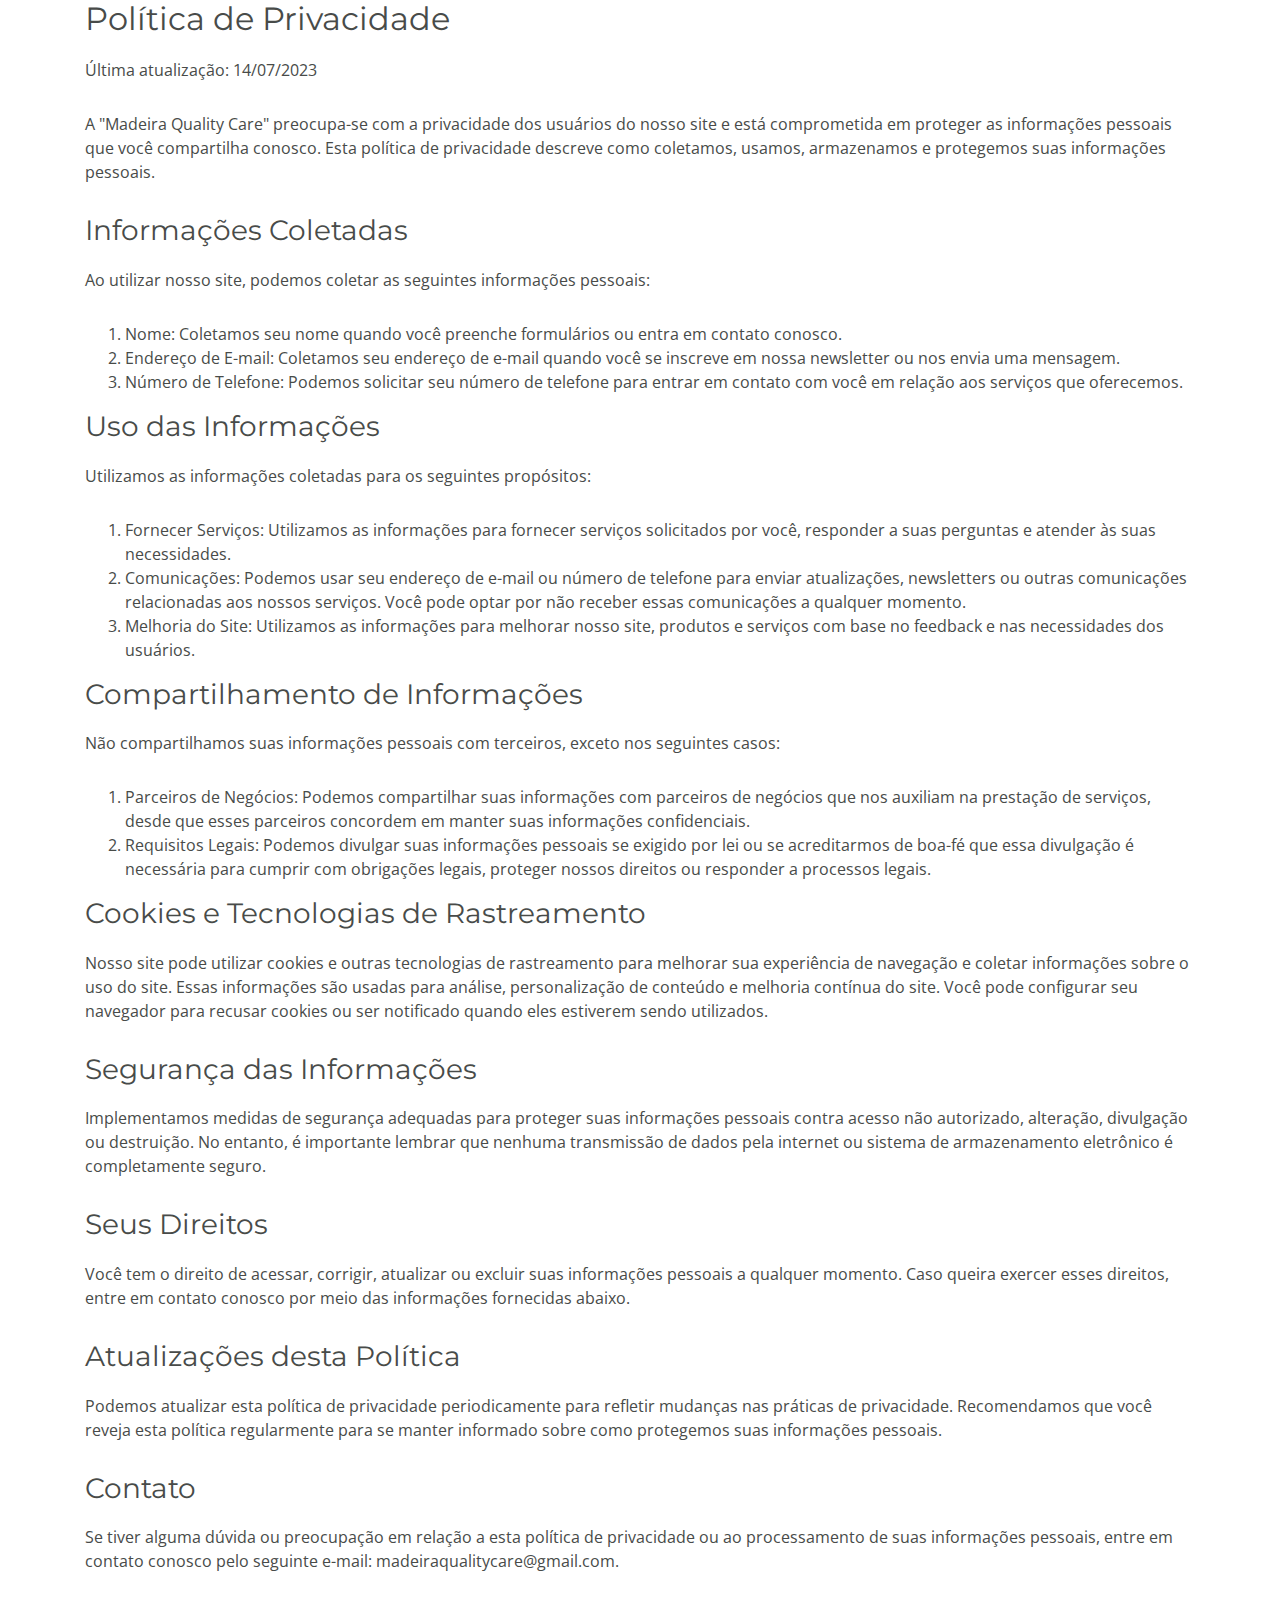
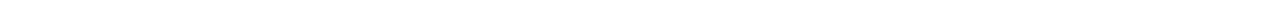
<file: politic.html>
<!DOCTYPE html>
<html lang="en">
<head>
  <meta charset="utf-8">
  <title>Madeira Quality Care</title>
  <meta content="width=device-width, initial-scale=1.0" name="viewport">
  <meta content="" name="keywords">
  <meta content="" name="description">

  <!-- Favicons -->
  <link href="img/logo.png" rel="icon">
  <link href="img/apple-touch-icon.png" rel="apple-touch-icon">

  <!-- Google Fonts -->
  <link href="https://fonts.googleapis.com/css?family=Open+Sans:300,300i,400,400i,700,700i|Montserrat:300,400,500,700" rel="stylesheet">

  <!-- Bootstrap CSS File -->
  <link href="lib/bootstrap/css/bootstrap.min.css" rel="stylesheet">

  <!-- Libraries CSS Files -->
  <link href="lib/font-awesome/css/font-awesome.min.css" rel="stylesheet">
  <link href="lib/animate/animate.min.css" rel="stylesheet">
  <link href="lib/ionicons/css/ionicons.min.css" rel="stylesheet">
  <link href="lib/owlcarousel/assets/owl.carousel.min.css" rel="stylesheet">
  <link href="lib/lightbox/css/lightbox.min.css" rel="stylesheet">
  <link rel="stylesheet" href="https://cdnjs.cloudflare.com/ajax/libs/font-awesome/4.7.0/css/font-awesome.min.css">
  <link rel="stylesheet" href="https://cdn.materialdesignicons.com/5.9.55/css/materialdesignicons.min.css">

  <!-- Main Stylesheet File -->
  <link href="css/style.css" rel="stylesheet">

  <!-- cores HEX : #fcfeff HEX : #0c4782 HEX : #3d5d50 -->




</head>

<body>
      <div class="container">
            <div>
                <h2>Política de Privacidade</h2>
                <p>Última atualização: 14/07/2023</p>
                <p>A "Madeira Quality Care" preocupa-se com a privacidade dos usuários do nosso site e está comprometida em proteger as informações pessoais que você compartilha conosco. Esta política de privacidade descreve como coletamos, usamos, armazenamos e protegemos suas informações pessoais.</p>
                <h3>Informações Coletadas</h3>
                <p>Ao utilizar nosso site, podemos coletar as seguintes informações pessoais:</p>
                <ol>
                  <li>Nome: Coletamos seu nome quando você preenche formulários ou entra em contato conosco.</li>
                  <li>Endereço de E-mail: Coletamos seu endereço de e-mail quando você se inscreve em nossa newsletter ou nos envia uma mensagem.</li>
                  <li>Número de Telefone: Podemos solicitar seu número de telefone para entrar em contato com você em relação aos serviços que oferecemos.</li>
                </ol>
                <h3>Uso das Informações</h3>
                <p>Utilizamos as informações coletadas para os seguintes propósitos:</p>
                <ol>
                  <li>Fornecer Serviços: Utilizamos as informações para fornecer serviços solicitados por você, responder a suas perguntas e atender às suas necessidades.</li>
                  <li>Comunicações: Podemos usar seu endereço de e-mail ou número de telefone para enviar atualizações, newsletters ou outras comunicações relacionadas aos nossos serviços. Você pode optar por não receber essas comunicações a qualquer momento.</li>
                  <li>Melhoria do Site: Utilizamos as informações para melhorar nosso site, produtos e serviços com base no feedback e nas necessidades dos usuários.</li>
                </ol>
                <h3>Compartilhamento de Informações</h3>
                <p>Não compartilhamos suas informações pessoais com terceiros, exceto nos seguintes casos:</p>
                <ol>
                  <li>Parceiros de Negócios: Podemos compartilhar suas informações com parceiros de negócios que nos auxiliam na prestação de serviços, desde que esses parceiros concordem em manter suas informações confidenciais.</li>
                  <li>Requisitos Legais: Podemos divulgar suas informações pessoais se exigido por lei ou se acreditarmos de boa-fé que essa divulgação é necessária para cumprir com obrigações legais, proteger nossos direitos ou responder a processos legais.</li>
                </ol>
                <h3>Cookies e Tecnologias de Rastreamento</h3>
                <p>Nosso site pode utilizar cookies e outras tecnologias de rastreamento para melhorar sua experiência de navegação e coletar informações sobre o uso do site. Essas informações são usadas para análise, personalização de conteúdo e melhoria contínua do site. Você pode configurar seu navegador para recusar cookies ou ser notificado quando eles estiverem sendo utilizados.</p>
                <h3>Segurança das Informações</h3>
                <p>Implementamos medidas de segurança adequadas para proteger suas informações pessoais contra acesso não autorizado, alteração, divulgação ou destruição. No entanto, é importante lembrar que nenhuma transmissão de dados pela internet ou sistema de armazenamento eletrônico é completamente seguro.</p>
                <h3>Seus Direitos</h3>
                <p>Você tem o direito de acessar, corrigir, atualizar ou excluir suas informações pessoais a qualquer momento. Caso queira exercer esses direitos, entre em contato conosco por meio das informações fornecidas abaixo.</p>
                <h3>Atualizações desta Política</h3>
                <p>Podemos atualizar esta política de privacidade periodicamente para refletir mudanças nas práticas de privacidade. Recomendamos que você reveja esta política regularmente para se manter informado sobre como protegemos suas informações pessoais.</p>
                <h3>Contato</h3>
                <p>Se tiver alguma dúvida ou preocupação em relação a esta política de privacidade ou ao processamento de suas informações pessoais, entre em contato conosco pelo seguinte e-mail: madeiraqualitycare@gmail.com.</p>
              </div>
              

  <!-- JavaScript Libraries -->
  <script src="lib/jquery/jquery.min.js"></script>
  <script src="lib/jquery/jquery-migrate.min.js"></script>
  <script src="lib/bootstrap/js/bootstrap.bundle.min.js"></script>
  <script src="lib/easing/easing.min.js"></script>
  <script src="lib/superfish/hoverIntent.js"></script>
  <script src="lib/superfish/superfish.min.js"></script>
  <script src="lib/wow/wow.min.js"></script>
  <script src="lib/waypoints/waypoints.min.js"></script>
  <script src="lib/counterup/counterup.min.js"></script>
  <script src="lib/owlcarousel/owl.carousel.min.js"></script>
  <script src="lib/isotope/isotope.pkgd.min.js"></script>
  <script src="lib/lightbox/js/lightbox.min.js"></script>
  <script src="lib/touchSwipe/jquery.touchSwipe.min.js"></script>
  <!-- Contact Form JavaScript File -->
  <script src="contactform/contactform.js"></script>

  <!-- Template Main Javascript File -->
  <script src="js/main.js"></script>

</body>
</html>
</file>
<file: css/style.css>
/*--------------------------------------------------------------
# General
--------------------------------------------------------------*/
body {
  background: #fff;
  color: #484b49;
  font-family: "Open Sans", sans-serif;
}

a {
  color: #484b49;
  transition: 0.5s;
}

a:hover, a:active, a:focus {
  color: #3d5d50;
  outline: none;
  text-decoration: none;
}

p {
  padding: 0;
  margin: 0 0 30px 0;
}

h1, h2, h3, h4, h5, h6 {
  font-family: "Montserrat", sans-serif;
  font-weight: 400;
  margin: 0 0 20px 0;
  padding: 0;
}

/* Back to top button */
.back-to-top {
  position: fixed;
  display: none;
  background: #3d5d50;
  color: #fff;
  display: inline-block;
  width: 44px;
  height: 44px;
  text-align: center;
  line-height: 1;
  font-size: 16px;
  border-radius: 50%;
  right: 15px;
  bottom: 15px;
  transition: background 0.5s;
  z-index: 11;
}

.back-to-top i {
  padding-top: 12px;
  color: #fff;
}

@media (max-width: 768px) {
  .back-to-top {
    bottom: 15px;
  }
}

.whatsapp {
  position: fixed;
  display: none;
  background: green;
  color: #fff;
  display: inline-block;
  width: 44px;
  height: 44px;
  text-align: center;
  line-height: 1;
  font-size: 16px;
  border-radius: 50%;
  right: 15px;
  bottom: 70px;
  transition: background 0.5s;
  z-index: 11;
}



/*--------------------------------------------------------------
# Header
--------------------------------------------------------------*/
#header {
  padding: 30px 0;
  height: 92px;
  position: fixed;
  left: 0;
  top: 0;
  right: 0;
  transition: all 0.5s;
  z-index: 997;
}



#header.header-scrolled {
  background: rgba(82, 78, 78, 0.9);
  padding: 20px 0;
  height: 80px;
  transition: all 0.5s;
}

#header #logo {
  float: left;
}

.logo {
  max-width: 200px; /* Defina o tamanho máximo do logotipo */
  margin: 10px; /* Adicione margem ao redor do logotipo, se necessário */
}

@media (max-width: 768px) {
  .logo {
    display: none;
  }
  }

.social a {
  font-size: 18px;
  display: inline-block;
  background: #333;
  color: #eee;
  line-height: 1;
  padding: 8px 0;
  margin-right: 4px;
  border-radius: 50%;
  text-align: center;
  width: 36px;
  height: 36px;
  transition: 0.3s;
}

.social a:hover {
  background: #0c4782;
  color: #fff;
}

@media (min-width: 1024px) {
  #header #logo {
    padding-left: 60px;
  }
}

#header #logo h1 {
  font-size: 34px;
  margin: 0;
  padding: 0;
  line-height: 1;
  font-family: "Montserrat", sans-serif;
  font-weight: 700;
  letter-spacing: 3px;
}

#header #logo h1 a, #header #logo h1 a:hover {
  color: #fff;
  padding-left: 10px;
  border-left: 4px solid #3d5d50;
}

#header #logo img {
  padding: 0;
  margin: 0;
}

@media (max-width: 768px) {
  #header #logo h1 {
    font-size: 28px;
  }
  #header #logo img {
    max-height: 40px;
  }
}

/*--------------------------------------------------------------
# Intro Section
--------------------------------------------------------------*/
#intro {
  display: table;
  width: 100%;
  height: 100vh;
  background: #000;
}

#intro .carousel-item {
  width: 100%;
  height: 100vh;
  background-size: cover;
  background-position: center;
  background-repeat: no-repeat;
}

#intro .carousel-item::before {
  content: '';
  background-color: rgba(0, 0, 0, 0.7);
  position: absolute;
  height: 100%;
  width: 100%;
  top: 0;
  right: 0;
  left: 0;
  bottom: 0;
}

#intro .carousel-container {
  display: flex;
  justify-content: center;
  align-items: center;
  position: absolute;
  bottom: 0;
  top: 0;
  left: 0;
  right: 0;
}

#intro .carousel-content {
  text-align: center;
}

#intro h2 {
  color: #fff;
  margin-bottom: 30px;
  font-size: 48px;
  font-weight: 700;
}

@media (max-width: 768px) {
  #intro h2 {
    font-size: 28px;
  }
}

#intro p {
  width: 80%;
  margin: 0 auto 30px auto;
  color: #fff;
}

@media (min-width: 1024px) {
  #intro p {
    width: 60%;
  }
}

#intro .carousel-fade .carousel-inner .carousel-item {
  -webkit-transition-property: opacity;
  transition-property: opacity;
}

#intro .carousel-fade .carousel-inner .carousel-item,
#intro .carousel-fade .carousel-inner .active.carousel-item-left,
#intro .carousel-fade .carousel-inner .active.carousel-item-right {
  opacity: 0;
}

#intro .carousel-fade .carousel-inner .active,
#intro .carousel-fade .carousel-inner .carousel-item-next.carousel-item-left,
#intro .carousel-fade .carousel-inner .carousel-item-prev.carousel-item-right {
  opacity: 1;
  transition: 0.5s;
}

#intro .carousel-fade .carousel-inner .carousel-item-next,
#intro .carousel-fade .carousel-inner .carousel-item-prev,
#intro .carousel-fade .carousel-inner .active.carousel-item-left,
#intro .carousel-fade .carousel-inner .active.carousel-item-right {
  left: 0;
  -webkit-transform: translate3d(0, 0, 0);
  transform: translate3d(0, 0, 0);
}

#intro .carousel-control-prev, #intro .carousel-control-next {
  width: 10%;
}

@media (min-width: 1024px) {
  #intro .carousel-control-prev, #intro .carousel-control-next {
    width: 5%;
  }
}

#intro .carousel-control-next-icon, #intro .carousel-control-prev-icon {
  background: none;
  font-size: 32px;
  line-height: 1;
}

#intro .carousel-indicators li {
  cursor: pointer;
}

#intro .btn-get-started {
  font-family: "Montserrat", sans-serif;
  font-weight: 500;
  font-size: 16px;
  letter-spacing: 1px;
  display: inline-block;
  padding: 8px 32px;
  border-radius: 50px;
  transition: 0.5s;
  margin: 10px;
  color: #fff;
  background: #484b49;
}

#intro .btn-get-started:hover {
  background: #fff;
  color: #484b49;
}

/*--------------------------------------------------------------
# Navigation Menu
--------------------------------------------------------------*/
/* Nav Menu Essentials */
.nav-menu, .nav-menu * {
  margin: 0;
  padding: 0;
  list-style: none;
}

.nav-menu ul {
  position: absolute;
  display: none;
  top: 100%;
  left: 0;
  z-index: 99;
}

.nav-menu li {
  position: relative;
  white-space: nowrap;
}

.nav-menu > li {
  float: left;
}

.nav-menu li:hover > ul,
.nav-menu li.sfHover > ul {
  display: block;
}

.nav-menu ul ul {
  top: 0;
  left: 100%;
}

.nav-menu ul li {
  min-width: 180px;
}

/* Nav Menu Arrows */
.sf-arrows .sf-with-ul {
  padding-right: 30px;
}

.sf-arrows .sf-with-ul:after {
  content: "\f107";
  position: absolute;
  right: 15px;
  font-family: FontAwesome;
  font-style: normal;
  font-weight: normal;
}

.sf-arrows ul .sf-with-ul:after {
  content: "\f105";
}

/* Nav Meu Container */
#nav-menu-container {
  float: right;
  margin: 0;
}

@media (min-width: 1024px) {
  #nav-menu-container {
    padding-right: 60px;
  }
}

@media (max-width: 768px) {
  #nav-menu-container {
    display: none;
  }
}

/* Nav Meu Styling */
.nav-menu a {
  padding: 0 8px 10px 8px;
  text-decoration: none;
  display: inline-block;
  color: #fff;
  font-family: "Montserrat", sans-serif;
  font-weight: 700;
  font-size: 13px;
  text-transform: uppercase;
  outline: none;
}

.nav-menu li:hover > a, .nav-menu > .menu-active > a {
  color: #0c4782;
}

.nav-menu > li {
  margin-left: 10px;
}

.nav-menu ul {
  margin: 4px 0 0 0;
  padding: 10px;
  box-shadow: 0px 0px 30px rgba(127, 137, 161, 0.25);
  background: #fff;
}

.nav-menu ul li {
  transition: 0.3s;
}

.nav-menu ul li a {
  padding: 10px;
  color: #333;
  transition: 0.3s;
  display: block;
  font-size: 13px;
  text-transform: none;
}

.nav-menu ul li:hover > a {
  color: #484b49;
}

.nav-menu ul ul {
  margin: 0;
}

/* Mobile Nav Toggle */
#mobile-nav-toggle {
  position: fixed;
  right: 0;
  top: 0;
  z-index: 999;
  margin: 20px 20px 0 0;
  border: 0;
  background: none;
  font-size: 24px;
  display: none;
  transition: all 0.4s;
  outline: none;
  cursor: pointer;
}

#mobile-nav-toggle i {
  color: #fff;
}

@media (max-width: 768px) {
  #mobile-nav-toggle {
    display: inline;
  }
}

/* Mobile Nav Styling */
#mobile-nav {
  position: fixed;
  top: 0;
  padding-top: 18px;
  bottom: 0;
  z-index: 998;
  background: #3d5d50;
  left: -260px;
  width: 260px;
  overflow-y: auto;
  transition: 0.4s;
}

#mobile-nav ul {
  padding: 0;
  margin: 0;
  list-style: none;
}

#mobile-nav ul li {
  position: relative;
}

#mobile-nav ul li a {
  color: #fff;
  font-size: 13px;
  text-transform: uppercase;
  overflow: hidden;
  padding: 10px 22px 10px 15px;
  position: relative;
  text-decoration: none;
  width: 100%;
  display: block;
  outline: none;
  font-weight: 700;
  font-family: "Montserrat", sans-serif;
}

#mobile-nav ul li a:hover {
  color: #fff;
}

#mobile-nav ul li li {
  padding-left: 30px;
}

#mobile-nav ul .menu-has-children i {
  position: absolute;
  right: 0;
  z-index: 99;
  padding: 15px;
  cursor: pointer;
  color: #fff;
}

#mobile-nav ul .menu-has-children i.fa-chevron-up {
  color: #3d5d50;
}

#mobile-nav ul .menu-has-children li a {
  text-transform: none;
}

#mobile-nav ul .menu-item-active {
  color: #3d5d50;
}

#mobile-body-overly {
  width: 100%;
  height: 100%;
  z-index: 997;
  top: 0;
  left: 0;
  position: fixed;
  background: rgba(0, 0, 0, 0.7);
  display: none;
}

/* Mobile Nav body classes */
body.mobile-nav-active {
  overflow: hidden;
}

body.mobile-nav-active #mobile-nav {
  left: 0;
}

body.mobile-nav-active #mobile-nav-toggle {
  color: #fff;
}

/*--------------------------------------------------------------
# Sections
--------------------------------------------------------------*/
/* Sections Header
--------------------------------*/
.section-header h3 {
  font-size: 32px;
  color: #111;
  text-transform: uppercase;
  text-align: center;
  font-weight: 700;
  padding-bottom: 15px;
}


.section-header p {
  text-align: center;
  padding-bottom: 30px;
  color: #333;
}

/* Section with background
--------------------------------*/
.section-bg {
  background: #f7f7f7;
}

.h2center {
text-align: center;
}


/* About Us Section
--------------------------------*/
#about {
  background: url("../img/LOGO_FINAL_24102022-05.jpg") center top no-repeat fixed;
  background-size: cover;
  padding: 60px 0 40px 0;
  position: relative;
}

#about::before {
  content: '';
  position: absolute;
  left: 0;
  right: 0;
  top: 0;
  bottom: 0;
  background: rgba(255, 255, 255, 0.92);
  z-index: 9;
}

#about .container {
  position: relative;
  z-index: 10;
}

#about .about-col {
  background: #fff;
  border-radius: 0 0 4px 4px;
  box-shadow: 0px 2px 12px rgba(0, 0, 0, 0.08);
  margin-bottom: 20px;
}

#about .about-col .img {
  position: relative;
}

#about .about-col .img img {
  border-radius: 4px 4px 0 0;
}

#about .about-col .icon {
  width: 64px;
  height: 64px;
  padding-top: 8px;
  text-align: center;
  position: absolute;
  background-color: #ee8b09;
  border-radius: 50%;
  text-align: center;
  border: 4px solid #fff;
  left: calc( 50% - 32px);
  bottom: -30px;
  transition: 0.3s;
}

#about .about-col i {
  font-size: 36px;
  line-height: 1;
  color: #fff;
  transition: 0.3s;
}

#about .about-col:hover .icon {
  background-color: #fff;
}

#about .about-col:hover i {
  color: #484b49;
}

#about .about-col h2 {
  color: #000;
  text-align: center;
  font-weight: 700;
  font-size: 20px;
  padding: 0;
  margin: 40px 0 12px 0;
}

#about .about-col h2 a {
  color: #000;
}

#about .about-col h2 a:hover {
  color: #484b49;
}

#about .about-col p {
  font-size: 14px;
  line-height: 24px;
  color: #333;
  margin-bottom: 0;
  padding: 0 20px 20px 20px;
}


/* Services Section
--------------------------------*/
#services {
  background: #fff;
  background-size: cover;
  padding: 60px 0 40px 0;
}

#services .box {

  width: 350px;
  margin-right: 10px;
  margin-bottom: 10px;
  margin-left: 10px;
  margin-top: 10px;
  border-radius: 10%;
}


#services .title {
  margin-left: 60px;
  font-weight: 700;
  margin-bottom: 15px;
  font-size: 18px;
}

#services .selecionar {
  background: #3d5d50;
  border: 0;
  padding: 10px 30px;
  color: #fff;
  transition: 0.4s;
  cursor: pointer;
}

#services .selecionar:hover {
  background: #484b49;
}


/* FAQ Section
--------------------------------*/
#faq {
  background: #fff;
  background-size: cover;
  padding: 60px 0 40px 0;
}

#faq .box {
  margin-bottom: 30px;
}

.centrar {
  text-align: center;
}

#faq .icon {
  float: left;
}

#faq .icon i {
  color: #ee8b09;
  font-size: 36px;
  line-height: 1;
  transition: 0.5s;
}

#faq .title {
  margin-left: 60px;
  font-weight: 700;
  margin-bottom: 15px;
  font-size: 18px;
}

#faq .title a {
  color: #111;
}

#faq .box:hover .title a {
  color: #ee8b09;
}

#faq .description {
  font-size: 14px;
  margin-left: 60px;
  line-height: 24px;
  margin-bottom: 0;
}

/***** fim FAQ

/* TEAM Section
--------------------------------*/

#team {
  background: url("../img/LOGO_FINAL_24102022-05.jpg") center top no-repeat fixed;
  background-size: cover;
  padding: 60px 0 40px 0;
  position: relative;
}

#team::before {
  content: '';
  position: absolute;
  left: 0;
  right: 0;
  top: 0;
  bottom: 0;
  background: rgba(255, 255, 255, 0.92);
  z-index: 9;
}

#team .container {
  position: relative;
  z-index: 10;
}

#team.img {
  width: 30;
  height: 30;
}

#team {
  background: #fff;
  padding: 60px 0;
}

#team .member {
  text-align: center;
  margin-bottom: 20px;
  background: #000;
  position: relative;
}

#team .member .member-info {
  visibility: hidden;
  display: flex;
  justify-content: center;
  align-items: center;
  position: absolute;
  bottom: 0;
  top: 0;
  left: 0;
  right: 0;
  transition: 0.2s;
}

#team .member .member-info-content {
  margin-top: -50px;
  transition: margin 0.2s;
}

#team .member:hover .member-info {
  background: rgba(0, 0, 0, 0.7);
  visibility: visible;
  transition: 0.4s;
}

#team .member:hover .member-info-content {
  margin-top: 0;
  transition: margin 0.4s;
}

#team .member h4 {
  font-weight: 700;
  margin-bottom: 2px;
  font-size: 18px;
  color: #fff;
}

#team .member span {
  font-style: italic;
  display: block;
  font-size: 13px;
  color: #fff;
}

#team .member .social {
  margin-top: 15px;
}

#team .member .social a {
  transition: none;
  color: #fff;
}

#team .member .social a:hover {
  color: #18d26e;
}

#team .member .social i {
  font-size: 18px;
  margin: 0 2px;
}





/***fim TEAM ****/

#about .about-col {
  background: #fff;
  border-radius: 0 0 4px 4px;
  box-shadow: 0px 2px 12px rgba(0, 0, 0, 0.08);
  margin-bottom: 20px;
}

#about .about-col .img {
  position: relative;
}

#about .about-col .img img {
  border-radius: 4px 4px 0 0;
}

#about .about-col .icon {
  width: 64px;
  height: 64px;
  padding-top: 8px;
  text-align: center;
  position: absolute;
  background-color: #ee8b09;
  border-radius: 50%;
  text-align: center;
  border: 4px solid #fff;
  left: calc( 50% - 32px);
  bottom: -30px;
  transition: 0.3s;
}

#about .about-col i {
  font-size: 36px;
  line-height: 1;
  color: #fff;
  transition: 0.3s;
}

#about .about-col:hover .icon {
  background-color: #fff;
}

#about .about-col:hover i {
  color: #484b49;
}

#about .about-col h2 {
  color: #000;
  text-align: center;
  font-weight: 700;
  font-size: 20px;
  padding: 0;
  margin: 40px 0 12px 0;
}

#about .about-col h2 a {
  color: #000;
}

#about .about-col h2 a:hover {
  color: #484b49;
}

#about .about-col p {
  font-size: 14px;
  line-height: 24px;
  color: #333;
  margin-bottom: 0;
  padding: 0 20px 20px 20px;
}

/***** fim TEAM

/* Contact Section
--------------------------------*/
#contact {
  padding: 60px 0;
}

#contact .contact-info {
  margin-bottom: 20px;
  text-align: center;
}

#contact .contact-info i {
  font-size: 48px;
  display: inline-block;
  margin-bottom: 10px;
  color: #0c4782;
}

#contact .contact-info address, #contact .contact-info p {
  margin-bottom: 0;
  color: #000;
}

#contact .contact-info h3 {
  font-size: 18px;
  margin-bottom: 15px;
  font-weight: bold;
  text-transform: uppercase;
  color: #999;
}

#contact .contact-info a {
  color: #000;
}

#contact .contact-info a:hover {
  color: #484b49;
}

#contact .contact-address, #contact .contact-phone, #contact .contact-email {
  margin-bottom: 20px;
}

@media (min-width: 768px) {
  #contact .contact-address, #contact .contact-phone, #contact .contact-email {
    padding: 20px 0;
  }
}

@media (min-width: 768px) {
  #contact .contact-phone {
    border-left: 1px solid #ddd;
    border-right: 1px solid #ddd;
  }
}

#contact .form #sendmessage {
  color: #484b49;
  border: 1px solid #3d5d50;
  display: none;
  text-align: center;
  padding: 15px;
  font-weight: 600;
  margin-bottom: 15px;
}

#contact .form #errormessage {
  color: red;
  display: none;
  border: 1px solid red;
  text-align: center;
  padding: 15px;
  font-weight: 600;
  margin-bottom: 15px;
}

#contact .form #sendmessage.show, #contact .form #errormessage.show, #contact .form .show {
  display: block;
}



#contact .form input, #contact .form textarea {
  padding: 10px 14px;
  border-radius: 0;
  box-shadow: none;
  font-size: 15px;
}

#contact .form button[type="submit"] {
  background: #3d5d50;
  border: 0;
  padding: 10px 30px;
  color: #fff;
  transition: 0.4s;
  cursor: pointer;
}

#contact .form button[type="submit"]:hover {
  background: #484b49;
}

/*--------------------------------------------------------------
# Footer
--------------------------------------------------------------*/
#footer {
  background: #000;
  padding: 0 0 30px 0;
  color: #eee;
  font-size: 14px;
  align-items: center;
}


#footer .footer-top {
  background: #111;
  padding: 60px 0 30px 0;
}

#footer .footer-top .footer-info {
  margin-bottom: 30px;
}

#footer .footer-top .footer-info h3 {
  font-size: 34px;
  margin: 0 0 20px 0;
  padding: 2px 0 2px 10px;
  line-height: 1;
  font-family: "Montserrat", sans-serif;
  font-weight: 700;
  letter-spacing: 3px;
  border-left: 4px solid #484b49;
}

#footer .footer-top .footer-info p {
  font-size: 14px;
  line-height: 24px;
  margin-bottom: 0;
  font-family: "Montserrat", sans-serif;
  color: #eee;
}

#footer .footer-top .social-links a {
  font-size: 18px;
  display: inline-block;
  background: #333;
  color: #eee;
  line-height: 1;
  padding: 8px 0;
  margin-right: 4px;
  border-radius: 50%;
  text-align: center;
  width: 36px;
  height: 36px;
  transition: 0.3s;
}

#footer .footer-top .social-links a:hover {
  background: #0c4782;
  color: #fff;
}

#footer .footer-top h4 {
  font-size: 14px;
  font-weight: bold;
  color: #fff;
  text-transform: uppercase;
  position: relative;
  padding-bottom: 12px;
}

#footer .footer-top h4::before, #footer .footer-top h4::after {
  content: '';
  position: absolute;
  left: 0;
  bottom: 0;
  height: 2px;
}

#footer .footer-top h4::before {
  right: 0;
  background: #555;
}

#footer .footer-top h4::after {
  background: #484b49;
  width: 60px;
}


#footer .footer-top .footer-contact {
  margin-bottom: 30px;
}

#footer .footer-top .footer-contact p {
  line-height: 26px;
}

#footer .terms {
  line-height: 26px;
  margin-bottom: 30px;
  left: 30px;
  bottom: -50px;
}

#footer .terms a {
  color: #eee;
}

#footer .terms a:hover {
  color: #0c4782;
}



#footer .copyright {
  text-align: center;
  padding-top: 30px;
}



.whatsapp-icon {
  position: fixed;
  bottom: 20px; 
  right: 20px; 
}

/*--------------------------------------------------------------
# Header
--------------------------------------------------------------*/

.cookie-popup {
  position: fixed;
  bottom: 20px;
  left: 800px;
  width: 400px;
  padding: 10px;
  background-color: #f5f5f5;
  border: 1px solid #ddd;
  border-radius: 5px;
  box-shadow: 0px 0px 10px rgba(0, 0, 0, 0.2);
  font-family: Arial, sans-serif;
  font-size: 14px;
  line-height: 1.5;
}

.cookie-popup__button {
  display: inline-block;
  padding: 8px 16px;
  background-color: #484b49;
  color: #fff;
  border: none;
  border-radius: 3px;
  text-decoration: none;
  font-weight: bold;
  cursor: pointer;
}
</file>
